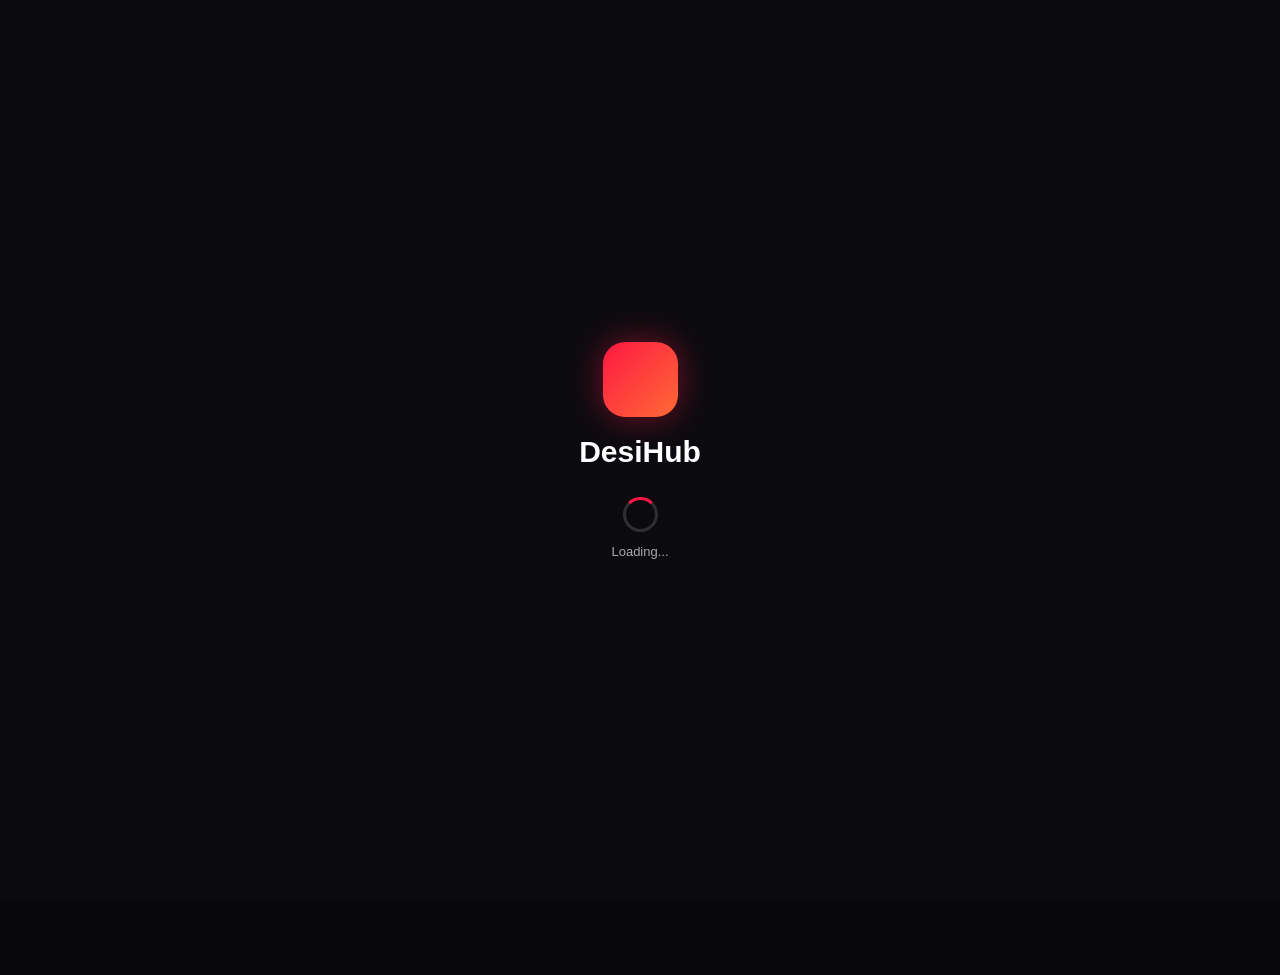
<file: index.html/index.html>
<!DOCTYPE html>
<html lang="hi">
<head>
<meta charset="UTF-8">
<meta name="viewport" content="width=device-width,initial-scale=1.0">
<meta name="theme-color" content="#09090d">
<title>DesiHub - Premium Videos</title>

<style>
*{
    margin:0;
    padding:0;
    box-sizing:border-box;
}

body{
    font-family:Arial,Helvetica,sans-serif;
    background:#08080c;
    color:#fff;
    padding-bottom:75px;
}

button,input{
    font-family:inherit;
}

button{
    border:0;
    cursor:pointer;
}

*{
    margin:0;
    padding:0;
    box-sizing:border-box;
}

body{
    font-family:Arial,Helvetica,sans-serif;
    background:#08080c;
    color:#fff;
    padding-bottom:75px;
}

button,input{
    font-family:inherit;
}

/* ===== Loading Animation ===== */
#loadingScreen {
    position: fixed;
    inset: 0;
    background: #0b0b0f;
    display: flex;
    flex-direction: column;
    align-items: center;
    justify-content: center;
    z-index: 99999;
    transition: opacity 0.5s ease, visibility 0.5s ease;
}

#loadingScreen.hide {
    opacity: 0;
    visibility: hidden;
}

.loading-logo {
    width: 75px;
    height: 75px;
    border-radius: 22px;
    display: flex;
    align-items: center;
    justify-content: center;
    background: linear-gradient(135deg, #ff1744, #ff6b35);
    color: white;
    font-size: 32px;
    box-shadow: 0 0 35px rgba(255, 23, 68, 0.45);
    animation: logoPulse 1.3s infinite;
}

.loading-name {
    margin-top: 18px;
    color: white;
    font-size: 30px;
    font-weight: 800;
}

.loading-spinner {
    width: 35px;
    height: 35px;
    margin-top: 28px;
    border: 3px solid rgba(255,255,255,0.15);
    border-top: 3px solid #ff1744;
    border-radius: 50%;
    animation: spin 0.8s linear infinite;
}

.loading-text {
    margin-top: 12px;
    color: #aaa;
    font-size: 13px;
}

@keyframes spin {
    to {
        transform: rotate(360deg);
    }
}

@keyframes logoPulse {
    0%, 100% {
        transform: scale(1);
    }
    50% {
        transform: scale(1.08);
    }
}

.topbar{
    position:sticky;
    top:0;
    z-index:100;
    background:rgba(8,8,12,.96);
    backdrop-filter:blur(12px);
    padding:14px 16px;
    border-bottom:1px solid #222229;
}

.topbar-row{
    display:flex;
    align-items:center;
    justify-content:space-between;
}

.logo{
    font-size:25px;
    font-weight:800;
}

.logo span{
    color:#ff2f62;
}

.profile-btn{
    width:40px;
    height:40px;
    border-radius:50%;
    background:#202027;
    color:white;
    font-size:19px;
}

.search{
    margin-top:13px;
    position:relative;
}

.search input{
    width:100%;
    background:#18181f;
    border:1px solid #292931;
    color:white;
    border-radius:12px;
    padding:13px 45px 13px 15px;
    outline:none;
    font-size:15px;
}

.search-icon{
    position:absolute;
    right:14px;
    top:11px;
    font-size:19px;
}

.container{
    max-width:900px;
    margin:auto;
    padding:16px;
}

/* HERO */

.hero{
    min-height:230px;
    border-radius:22px;
    padding:25px;
    display:flex;
    align-items:flex-end;
    background:
    linear-gradient(0deg,rgba(0,0,0,.9),rgba(0,0,0,.05)),
    linear-gradient(135deg,#58172e,#19192a);
    margin-bottom:20px;
    overflow:hidden;
}

.hero-content{
    max-width:650px;
}

.badge{
    display:inline-block;
    background:#ff2f62;
    padding:6px 10px;
    border-radius:20px;
    font-size:11px;
    font-weight:bold;
    margin-bottom:10px;
}

.hero h1{
    font-size:28px;
    margin-bottom:8px;
}

.hero p{
    color:#ccc;
    font-size:14px;
    line-height:1.5;
}

.hero-btn{
    margin-top:15px;
    background:#fff;
    color:#111;
    padding:11px 18px;
    border-radius:10px;
    font-weight:bold;
}

/* PREMIUM */

.premium{
    background:linear-gradient(135deg,#25111b,#181820);
    border:1px solid #44202e;
    border-radius:18px;
    padding:18px;
    margin-bottom:24px;
}

.premium-row{
    display:flex;
    justify-content:space-between;
    align-items:center;
    gap:15px;
}

.premium h2{
    font-size:18px;
    margin-bottom:5px;
}

.premium p{
    color:#aaa;
    font-size:13px;
}

.join-btn{
    background:#ff2f62;
    color:#fff;
    padding:11px 15px;
    border-radius:10px;
    font-weight:bold;
    white-space:nowrap;
}

/* CATEGORY */

.section-head{
    display:flex;
    align-items:center;
    justify-content:space-between;
    margin-bottom:13px;
}

.section-head h2{
    font-size:20px;
}

.see{
    color:#ff426d;
    font-size:13px;
}

.categories{
    display:flex;
    gap:9px;
    overflow-x:auto;
    padding-bottom:8px;
    margin-bottom:25px;
}

.categories::-webkit-scrollbar{
    display:none;
}

.category{
    background:#18181f;
    border:1px solid #282830;
    color:#ccc;
    padding:9px 14px;
    border-radius:22px;
    white-space:nowrap;
    font-size:13px;
}

.category.active{
    background:#ff2f62;
    color:#fff;
    border-color:#ff2f62;
}

/* VIDEOS */

.video-grid{
    display:grid;
    grid-template-columns:repeat(2,1fr);
    gap:14px;
}

.video-card{
    background:#141419;
    border-radius:15px;
    overflow:hidden;
    border:1px solid #222229;
    transition:.2s;
}

.video-card:active{
    transform:scale(.98);
}

.thumb{
    position:relative;
    aspect-ratio:16/9;
    background:#25252c;
    overflow:hidden;
}

.thumb img{
    width:100%;
    height:100%;
    object-fit:cover;
}

.play{
    position:absolute;
    left:50%;
    top:50%;
    transform:translate(-50%,-50%);
    width:45px;
    height:45px;
    border-radius:50%;
    background:rgba(255,47,98,.95);
    display:flex;
    align-items:center;
    justify-content:center;
    font-size:18px;
}

.duration{
    position:absolute;
    right:7px;
    bottom:7px;
    background:rgba(0,0,0,.8);
    padding:4px 6px;
    border-radius:5px;
    font-size:11px;
}

.card-body{
    padding:11px;
}

.card-title{
    font-size:14px;
    line-height:1.35;
    margin-bottom:6px;
}

.card-meta{
    color:#888;
    font-size:11px;
}

/* EMPTY */

.empty{
    grid-column:1/-1;
    text-align:center;
    padding:35px 10px;
    color:#888;
}

/* NAV */

.bottom-nav{
    position:fixed;
    left:0;
    right:0;
    bottom:0;
    height:65px;
    background:rgba(14,14,19,.97);
    border-top:1px solid #25252d;
    display:flex;
    justify-content:space-around;
    align-items:center;
    z-index:200;
}

.nav-item{
    color:#777;
    background:none;
    text-align:center;
    font-size:11px;
}

.nav-item div{
    font-size:21px;
    margin-bottom:3px;
}

.nav-item.active{
    color:#ff2f62;
}

/* AUTH */

.auth-screen{
    min-height:100vh;
    display:flex;
    justify-content:center;
    align-items:center;
    padding:20px;
    background:
    radial-gradient(circle at top,#28101b,#08080c 55%);
}

.auth-box{
    width:100%;
    max-width:390px;
    background:#141419;
    border:1px solid #292931;
    border-radius:22px;
    padding:25px;
}

.auth-logo{
    text-align:center;
    font-size:30px;
    font-weight:bold;
    margin-bottom:5px;
}

.auth-logo span{
    color:#ff2f62;
}

.auth-sub{
    text-align:center;
    color:#888;
    margin-bottom:25px;
}

.form-title{
    font-size:22px;
    margin-bottom:17px;
}

.input{
    width:100%;
    padding:14px;
    background:#0d0d11;
    color:white;
    border:1px solid #303038;
    border-radius:11px;
    outline:none;
    margin-bottom:12px;
}

.main-btn{
    width:100%;
    padding:14px;
    border-radius:11px;
    background:#ff2f62;
    color:white;
    font-weight:bold;
    font-size:15px;
}

.switch{
    text-align:center;
    margin-top:16px;
    color:#888;
    font-size:13px;
}

.switch button{
    background:none;
    color:#ff2f62;
    font-weight:bold;
}

/* MODAL */

.modal{
    position:fixed;
    inset:0;
    background:rgba(0,0,0,.88);
    display:none;
    align-items:flex-end;
    justify-content:center;
    z-index:500;
}

.modal-box{
    width:100%;
    max-width:700px;
    background:#15151b;
    border-radius:22px 22px 0 0;
    padding:18px;
    max-height:90vh;
    overflow:auto;
}

.modal-head{
    display:flex;
    justify-content:space-between;
    align-items:center;
    margin-bottom:15px;
}

.close{
    width:35px;
    height:35px;
    border-radius:50%;
    background:#292930;
    color:white;
    font-size:18px;
}

video{
    width:100%;
    border-radius:13px;
    background:#000;
}

.profile-card{
    text-align:center;
    padding:15px;
}

.avatar{
    width:75px;
    height:75px;
    border-radius:50%;
    background:#ff2f62;
    display:flex;
    align-items:center;
    justify-content:center;
    margin:5px auto 12px;
    font-size:30px;
}

.logout{
    width:100%;
    padding:13px;
    border-radius:10px;
    background:#292930;
    color:#fff;
    margin-top:15px;
}

/* DESKTOP */

@media(min-width:700px){
    .video-grid{
        grid-template-columns:repeat(3,1fr);
    }
}
</style>
</head>

<body>
<!-- DesiHub Loading Screen -->
<div id="loadingScreen">
    <div class="loading-logo">
        <i class="fas fa-play"></i>
    </div>

    <div class="loading-name">DesiHub</div>

    <div class="loading-spinner"></div>

    <div class="loading-text">Loading...</div>
</div>
<!-- AUTH SCREEN -->
<div id="authScreen" class="auth-screen">

    <div class="auth-box">

        <div class="auth-logo">
            🎬 Desi<span>Hub</span>
        </div>

        <div class="auth-sub">
            Premium Videos Experience
        </div>

        <!-- LOGIN -->
        <div id="loginBox">

            <div class="form-title">Welcome Back 👋</div>

            <form id="loginForm">

                <input
                    class="input"
                    id="loginEmail"
                    type="email"
                    placeholder="Email"
                    required
                >

                <input
                    class="input"
                    id="loginPassword"
                    type="password"
                    placeholder="Password"
                    required
                >

                <button
                    id="loginButton"
                    class="main-btn"
                    type="submit">
                    Login
                </button>

            </form>

            <div class="switch">
                नया Account?
                <button type="button" onclick="showSignup()">
                    Create Account
                </button>
            </div>

        </div>

        <!-- SIGNUP -->
        <div id="signupBox" style="display:none;">

            <div class="form-title">Create Account 🎉</div>

            <form id="signupForm">

                <input
                    class="input"
                    id="signupName"
                    type="text"
                    placeholder="Your Name"
                    required
                >

                <input
                    class="input"
                    id="signupEmail"
                    type="email"
                    placeholder="Email"
                    required
                >

                <input
                    class="input"
                    id="signupPassword"
                    type="password"
                    placeholder="Create Password"
                    required
                >

                <button
                    id="signupButton"
                    class="main-btn"
                    type="submit">
                    Create Account
                </button>

            </form>

            <div class="switch">
                पहले से Account है?
                <button type="button" onclick="showLogin()">
                    Login
                </button>
            </div>

        </div>

    </div>
</div>


<!-- MAIN APP -->
<div id="mainApp" style="display:none;">

    <header class="topbar">

        <div class="topbar-row">

            <div class="logo">
                🎬 Desi<span>Hub</span>
            </div>

            <button
                class="profile-btn"
                type="button"
                onclick="openProfile()">
                👤
            </button>

        </div>

        <div class="search">

            <input
                id="searchInput"
                type="text"
                placeholder="Search videos..."
                oninput="searchVideos()"
            >

            <span class="search-icon">🔍</span>

        </div>

    </header>


    <main class="container">

        <!-- HERO -->
        <section class="hero">

            <div class="hero-content">

                <span class="badge">
                    DESIHUB ORIGINAL
                </span>

                <h1>
                    Entertainment का नया घर 🎬
                </h1>

                <p>
                    Latest videos, exclusive content और
                    premium entertainment एक ही जगह।
                </p>

                <button
                    class="hero-btn"
                    type="button"
                    onclick="scrollToVideos()">
                    ▶ Watch Now
                </button>

            </div>

        </section>


        <!-- PREMIUM -->
        <section class="premium">

            <div class="premium-row">

                <div>

                    <h2>👑 Go Premium</h2>

                    <p>
                        Premium videos और exclusive content unlock करें।
                    </p>

                </div>

                <button
                    class="join-btn"
                    type="button"
                    onclick="openPremium()">
                    Join Now
                </button>

            </div>

        </section>


        <!-- CATEGORY -->
        <div class="section-head">

            <h2>Categories</h2>

            <span class="see">
                Explore
            </span>

        </div>

        <div class="categories">

            <button
                class="category active"
                onclick="filterCategory('All',this)">
                All
            </button>

            <button
                class="category"
                onclick="filterCategory('Drama',this)">
                Drama
            </button>

            <button
                class="category"
                onclick="filterCategory('Comedy',this)">
                Comedy
            </button>

            <button
                class="category"
                onclick="filterCategory('Action',this)">
                Action
            </button>

            <button
                class="category"
                onclick="filterCategory('Romance',this)">
                Romance
            </button>

        </div>


        <!-- VIDEO SECTION -->
        <div id="videosSection">

            <div class="section-head">

                <h2>🔥 Latest Videos</h2>

                <span class="see">
                    New
                </span>

            </div>

            <div
                id="videoGrid"
                class="video-grid">

                <div class="empty">
                    Videos loading...
                </div>

            </div>

        </div>

    </main>


    <!-- BOTTOM NAV -->
    <nav class="bottom-nav">

        <button
            class="nav-item active"
            onclick="scrollTopPage()">
            <div>🏠</div>
            Home
        </button>

        <button
            class="nav-item"
            onclick="focusSearch()">
            <div>🔍</div>
            Search
        </button>

        <button
            class="nav-item"
            onclick="openPremium()">
            <div>👑</div>
            Premium
        </button>

        <button
            class="nav-item"
            onclick="openProfile()">
            <div>👤</div>
            Profile
        </button>

    </nav>

</div>


<!-- VIDEO PLAYER -->
<div id="playerModal" class="modal">

    <div class="modal-box">

        <div class="modal-head">

            <h3 id="playerTitle">
                Video
            </h3>

            <button
                class="close"
                onclick="closePlayer()">
                ✕
            </button>

        </div>

        <video
            id="videoPlayer"
            controls
            playsinline>
        </video>

    </div>

</div>


<!-- PREMIUM MODAL -->
<div id="premiumModal" class="modal">

    <div class="modal-box">

        <div class="modal-head">

            <h3>👑 DesiHub Premium</h3>

            <button
                class="close"
                onclick="closePremium()">
                ✕
            </button>

        </div>

        <div style="text-align:center;padding:20px 5px;">

            <div style="font-size:45px;margin-bottom:10px;">
                👑
            </div>

            <h2>Premium Content Unlock करें</h2>

            <p style="color:#999;margin:10px 0 20px;">
                Exclusive videos और premium content देखें।
            </p>

            <button
                class="main-btn"
                onclick="alert('Payment system अगला step में जोड़ा जाएगा।')">
                Continue to Payment
            </button>

        </div>

    </div>

</div>


<!-- PROFILE MODAL -->
<div id="profileModal" class="modal">

    <div class="modal-box">

        <div class="modal-head">

            <h3>My Profile</h3>

            <button
                class="close"
                onclick="closeProfile()">
                ✕
            </button>

        </div>

        <div class="profile-card">

            <div class="avatar">👤</div>

            <h2 class="userName">User</h2>

            <p
                class="userEmail"
                style="color:#888;margin-top:5px;">
            </p>

            <button
                id="logoutBtn"
                class="logout"
                type="button">
                Logout
            </button>

        </div>

    </div>

</div>


<script>

function showSignup(){
    document.getElementById("loginBox").style.display="none";
    document.getElementById("signupBox").style.display="block";
}

function showLogin(){
    document.getElementById("signupBox").style.display="none";
    document.getElementById("loginBox").style.display="block";
}

function openProfile(){
    document.getElementById("profileModal").style.display="flex";
}

function closeProfile(){
    document.getElementById("profileModal").style.display="none";
}

function openPremium(){
    document.getElementById("premiumModal").style.display="flex";
}

function closePremium(){
    document.getElementById("premiumModal").style.display="none";
}

function scrollToVideos(){
    document.getElementById("videosSection").scrollIntoView({
        behavior:"smooth"
    });
}

function scrollTopPage(){
    window.scrollTo({
        top:0,
        behavior:"smooth"
    });
}

function focusSearch(){
    const input=document.getElementById("searchInput");
    input.focus();
    window.scrollTo({top:0,behavior:"smooth"});
}

function searchVideos(){

    const query=document
        .getElementById("searchInput")
        .value
        .toLowerCase()
        .trim();

    const cards=document.querySelectorAll(".video-card");

    cards.forEach(card=>{

        const text=card.innerText.toLowerCase();

        card.style.display=
            !query || text.includes(query)
            ? ""
            : "none";

    });
}

function filterCategory(category,button){

    document
        .querySelectorAll(".category")
        .forEach(btn=>btn.classList.remove("active"));

    button.classList.add("active");

    const cards=document.querySelectorAll(".video-card");

    cards.forEach(card=>{

        const cardCategory=
            card.getAttribute("data-category") || "";

        card.style.display=
            category==="All" ||
            cardCategory===category
            ? ""
            : "none";

    });
}

window.addEventListener("click",function(e){

    document.querySelectorAll(".modal").forEach(modal=>{

        if(e.target===modal){
            modal.style.display="none";
        }

    });

});

</script>


<script src="https://telegram.org/js/telegram-web-app.js"></script>

<script src="https://keshvbari-beep.github.io/desihub-mini-app/js/user.js"></script>
<script>
window.addEventListener("load", function () {
    setTimeout(function () {
        const loader = document.getElementById("loadingScreen");

        if (loader) {
            loader.classList.add("hide");

            setTimeout(function () {
                loader.remove();
            }, 500);
        }
    }, 1200);
});
</script>
</body>
    </html>
</file>
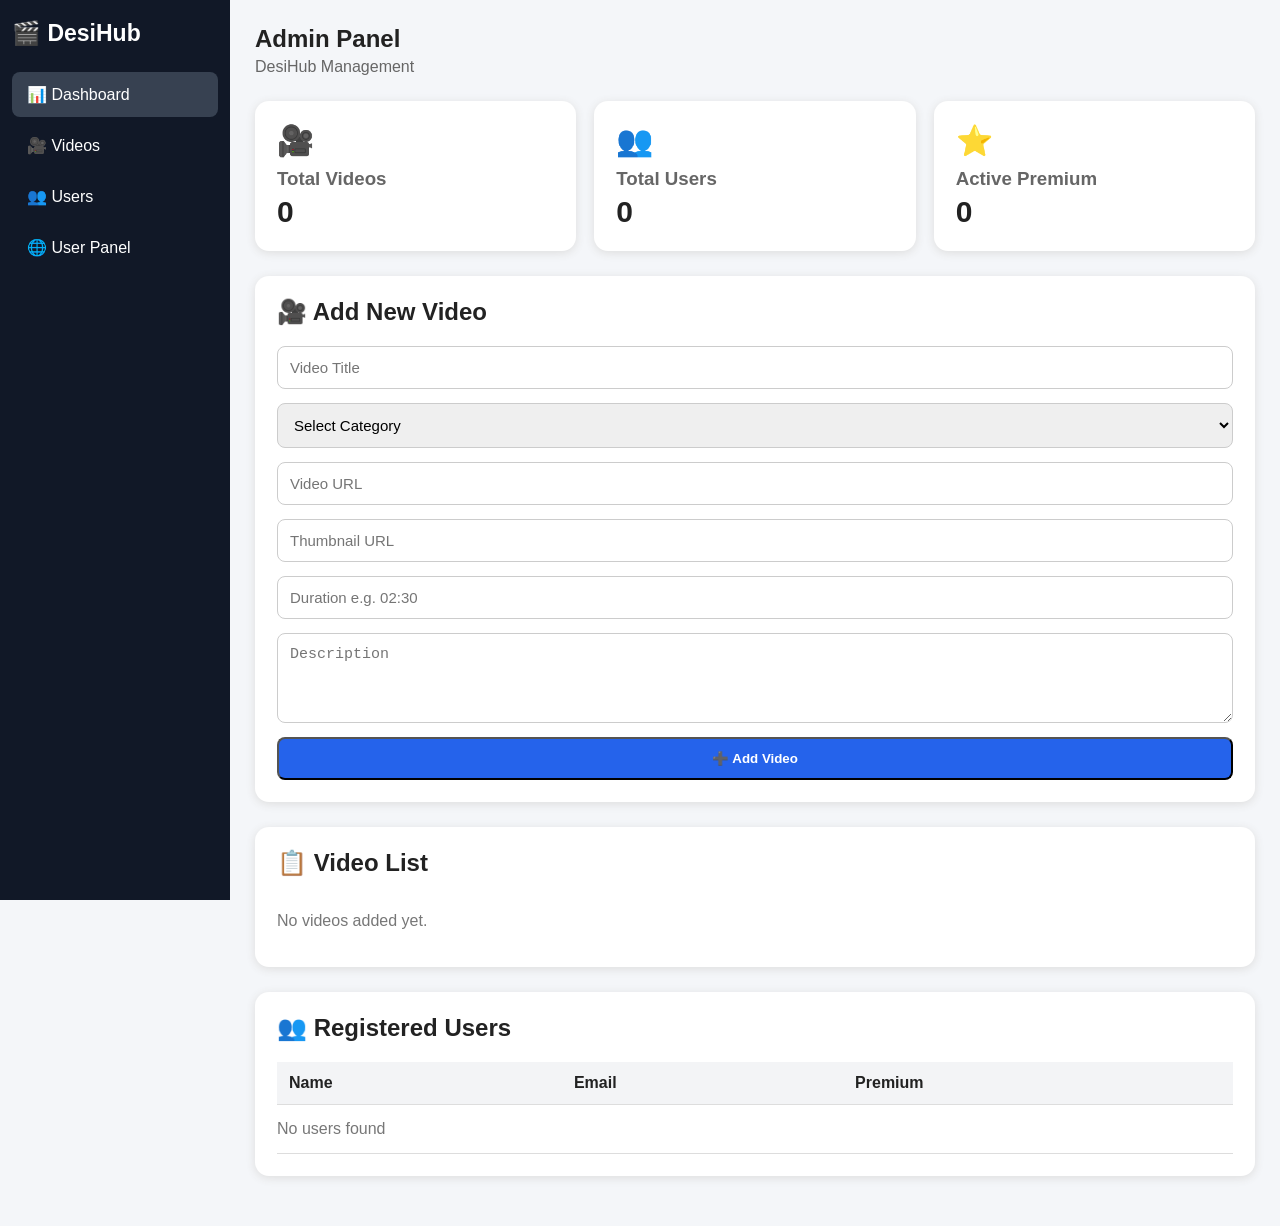
<file: admin.html>
<!DOCTYPE html>
<html lang="hi">
<head>
<meta charset="UTF-8">
<meta name="viewport" content="width=device-width, initial-scale=1.0">
<title>DesiHub Admin Panel</title>

<style>
*{box-sizing:border-box;margin:0;padding:0}
body{font-family:Arial,sans-serif;background:#f4f6f9;color:#222}
.admin-layout{display:flex;min-height:100vh}
.sidebar{width:230px;background:#111827;color:#fff;position:fixed;left:0;top:0;bottom:0;padding:20px 12px}
.logo{font-size:23px;font-weight:bold;margin-bottom:25px}
.nav{display:block;color:#fff;text-decoration:none;padding:13px 15px;margin:6px 0;border-radius:8px}
.nav:hover,.nav.active{background:#374151}
.main{margin-left:230px;width:calc(100% - 230px);padding:25px}
h1{margin-bottom:5px}
.subtitle{color:#666;margin-bottom:25px}
.stats{display:grid;grid-template-columns:repeat(3,1fr);gap:18px;margin-bottom:25px}
.card,.panel{background:#fff;border-radius:14px;padding:22px;box-shadow:0 2px 10px #ddd}
.card .icon{font-size:30px}
.card h3{margin:10px 0 5px;color:#666}
.card strong{font-size:30px}
.panel{margin-bottom:25px}
.panel h2{margin-bottom:20px}
.form{display:grid;gap:14px}
input,select,textarea{width:100%;padding:12px;border:1px solid #ccc;border-radius:8px;font-size:15px}
textarea{min-height:90px}
.btn{background:#2563eb;color:#fff;padding:12px 18px;border-radius:8px;font-weight:bold}
.video-item{display:flex;justify-content:space-between;align-items:center;border:1px solid #ddd;border-radius:10px;padding:15px;margin:10px 0}
.delete{background:#dc2626;color:#fff;padding:8px 12px;border-radius:7px}
table{width:100%;border-collapse:collapse}
th,td{padding:12px;border-bottom:1px solid #ddd;text-align:left}
th{background:#f3f4f6}
.empty{color:#777;padding:15px 0}

@media(max-width:700px){
.sidebar{width:70px;padding:12px 5px}
.logo{font-size:0;text-align:center}
.logo:first-letter{font-size:25px}
.nav{font-size:0;text-align:center;padding:14px 5px}
.nav:first-letter{font-size:20px}
.main{margin-left:70px;width:calc(100% - 70px);padding:15px}
.stats{grid-template-columns:1fr}
.video-item{display:block}
}
</style>
</head>

<body>

<div class="admin-layout">

<aside class="sidebar">
<div class="logo">🎬 DesiHub</div>
<a class="nav active" href="#dashboard">📊 Dashboard</a>
<a class="nav" href="#videos">🎥 Videos</a>
<a class="nav" href="#users">👥 Users</a>
<a class="nav" href="index.html">🌐 User Panel</a>
</aside>

<main class="main">

<section id="dashboard">
<h1>Admin Panel</h1>
<p class="subtitle">DesiHub Management</p>

<div class="stats">

<div class="card">
<div class="icon">🎥</div>
<h3>Total Videos</h3>
<strong id="totalVideos">0</strong>
</div>

<div class="card">
<div class="icon">👥</div>
<h3>Total Users</h3>
<strong id="totalUsers">0</strong>
</div>

<div class="card">
<div class="icon">⭐</div>
<h3>Active Premium</h3>
<strong id="activePremium">0</strong>
</div>

</div>
</section>

<section id="videos" class="panel">
<h2>🎥 Add New Video</h2>

<form id="videoForm" class="form">

<input id="videoTitle" type="text" placeholder="Video Title" required>

<select id="videoCategory" required>
<option value="">Select Category</option>
<option>Witchy Moye</option>
<option>Drama</option>
<option>Comedy</option>
<option>Action</option>
</select>

<input id="videoUrl" type="url" placeholder="Video URL" required>

<input id="thumbnailUrl" type="url" placeholder="Thumbnail URL">

<input id="videoDuration" type="text" placeholder="Duration e.g. 02:30">

<textarea id="videoDescription" placeholder="Description"></textarea>

<button class="btn" type="submit">➕ Add Video</button>

</form>
</section>

<section class="panel">
<h2>📋 Video List</h2>
<div id="videoList">
<div class="empty">No videos added yet.</div>
</div>
</section>

<section id="users" class="panel">
<h2>👥 Registered Users</h2>

<table>
<thead>
<tr>
<th>Name</th>
<th>Email</th>
<th>Premium</th>
</tr>
</thead>

<tbody id="usersTableBody">
<tr>
<td colspan="3" class="empty">No users found</td>
</tr>
</tbody>
</table>

</section>

</main>
</div>

<script src="js/admin.js?v=3"></script>

</body>
</html>
</file>
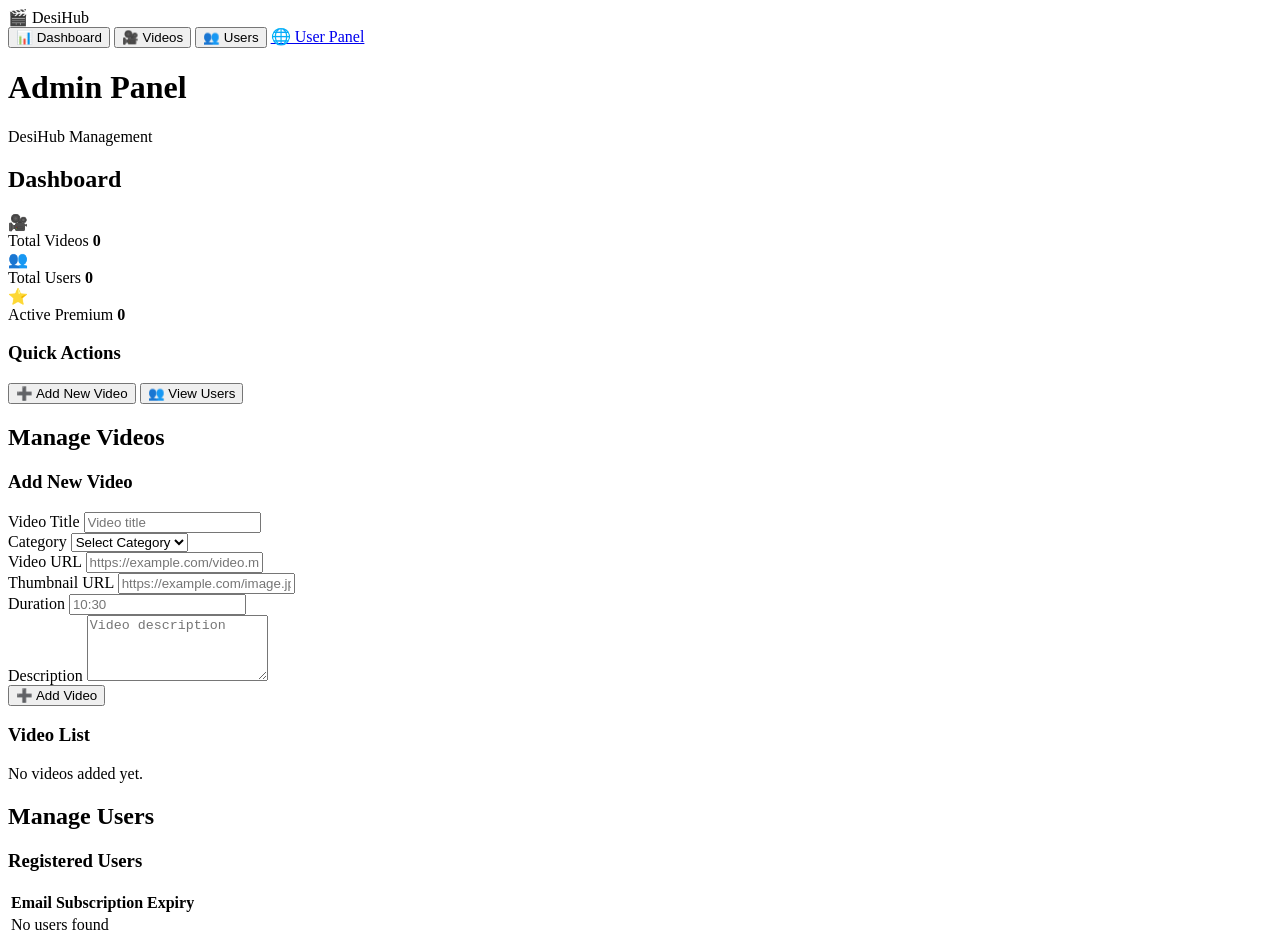
<file: Admin.html>
<!DOCTYPE html>
<html lang="hi">
<head>
  <meta charset="UTF-8">
  <meta name="viewport" content="width=device-width, initial-scale=1.0">
  <title>DesiHub - Admin Panel</title>
  <link rel="stylesheet" href="css/style.css">
</head>

<body>

  <div class="admin-layout">

    <!-- Sidebar -->
    <aside class="admin-sidebar">
      <div class="admin-logo">🎬 DesiHub</div>

      <button class="admin-nav active" data-section="dashboard">
        📊 Dashboard
      </button>

      <button class="admin-nav" data-section="videos">
        🎥 Videos
      </button>

      <button class="admin-nav" data-section="users">
        👥 Users
      </button>

      <a href="index.html" class="admin-nav">
        🌐 User Panel
      </a>
    </aside>

    <!-- Main -->
    <main class="admin-main">

      <header class="admin-header">
        <div>
          <h1>Admin Panel</h1>
          <p>DesiHub Management</p>
        </div>
      </header>

      <!-- Dashboard -->
      <section id="dashboardSection" class="admin-section">

        <h2>Dashboard</h2>

        <div class="stats-grid">

          <div class="stat-card">
            <div class="stat-icon">🎥</div>
            <div>
              <span>Total Videos</span>
              <strong id="totalVideos">0</strong>
            </div>
          </div>

          <div class="stat-card">
            <div class="stat-icon">👥</div>
            <div>
              <span>Total Users</span>
              <strong id="totalUsers">0</strong>
            </div>
          </div>

          <div class="stat-card">
            <div class="stat-icon">⭐</div>
            <div>
              <span>Active Premium</span>
              <strong id="activePremium">0</strong>
            </div>
          </div>

        </div>

        <div class="admin-card">
          <h3>Quick Actions</h3>

          <button class="primary-btn" onclick="showSection('videos')">
            ➕ Add New Video
          </button>

          <button class="secondary-btn" onclick="showSection('users')">
            👥 View Users
          </button>
        </div>

      </section>

      <!-- Videos -->
      <section id="videosSection" class="admin-section hidden">

        <h2>Manage Videos</h2>

        <div class="admin-card">

          <h3>Add New Video</h3>

          <form id="videoForm">

            <div class="form-group">
              <label>Video Title</label>
              <input
                type="text"
                id="videoTitle"
                placeholder="Video title"
                required
              >
            </div>

            <div class="form-group">
              <label>Category</label>

              <select id="videoCategory" required>
                <option value="">Select Category</option>
                <option value="witchymoye">Witchy Moye</option>
                <option value="drama">Drama</option>
                <option value="comedy">Comedy</option>
                <option value="action">Action</option>
              </select>
            </div>

            <div class="form-group">
              <label>Video URL</label>

              <input
                type="url"
                id="videoUrl"
                placeholder="https://example.com/video.mp4"
                required
              >
            </div>

            <div class="form-group">
              <label>Thumbnail URL</label>

              <input
                type="url"
                id="thumbnailUrl"
                placeholder="https://example.com/image.jpg"
                required
              >
            </div>

            <div class="form-group">
              <label>Duration</label>

              <input
                type="text"
                id="videoDuration"
                placeholder="10:30"
              >
            </div>

            <div class="form-group">
              <label>Description</label>

              <textarea
                id="videoDescription"
                rows="4"
                placeholder="Video description"
              ></textarea>
            </div>

            <button type="submit" class="primary-btn">
              ➕ Add Video
            </button>

          </form>

        </div>

        <div class="admin-card">

          <h3>Video List</h3>

          <div id="videoList">
            Loading videos...
          </div>

        </div>

      </section>

      <!-- Users -->
      <section id="usersSection" class="admin-section hidden">

        <h2>Manage Users</h2>

        <div class="admin-card">

          <h3>Registered Users</h3>

          <div class="table-wrapper">

            <table class="admin-table">

              <thead>
                <tr>
                  <th>Email</th>
                  <th>Subscription</th>
                  <th>Expiry</th>
                </tr>
              </thead>

              <tbody id="usersTableBody">
              </tbody>

            </table>

          </div>

        </div>

      </section>

    </main>

  </div>

  <!-- Toast -->
  <div id="toast" class="toast"></div>

  <script src="js/telegram.js"></script>
  <script src="js/admin.js"></script>

</body>
  </html>
</file>
